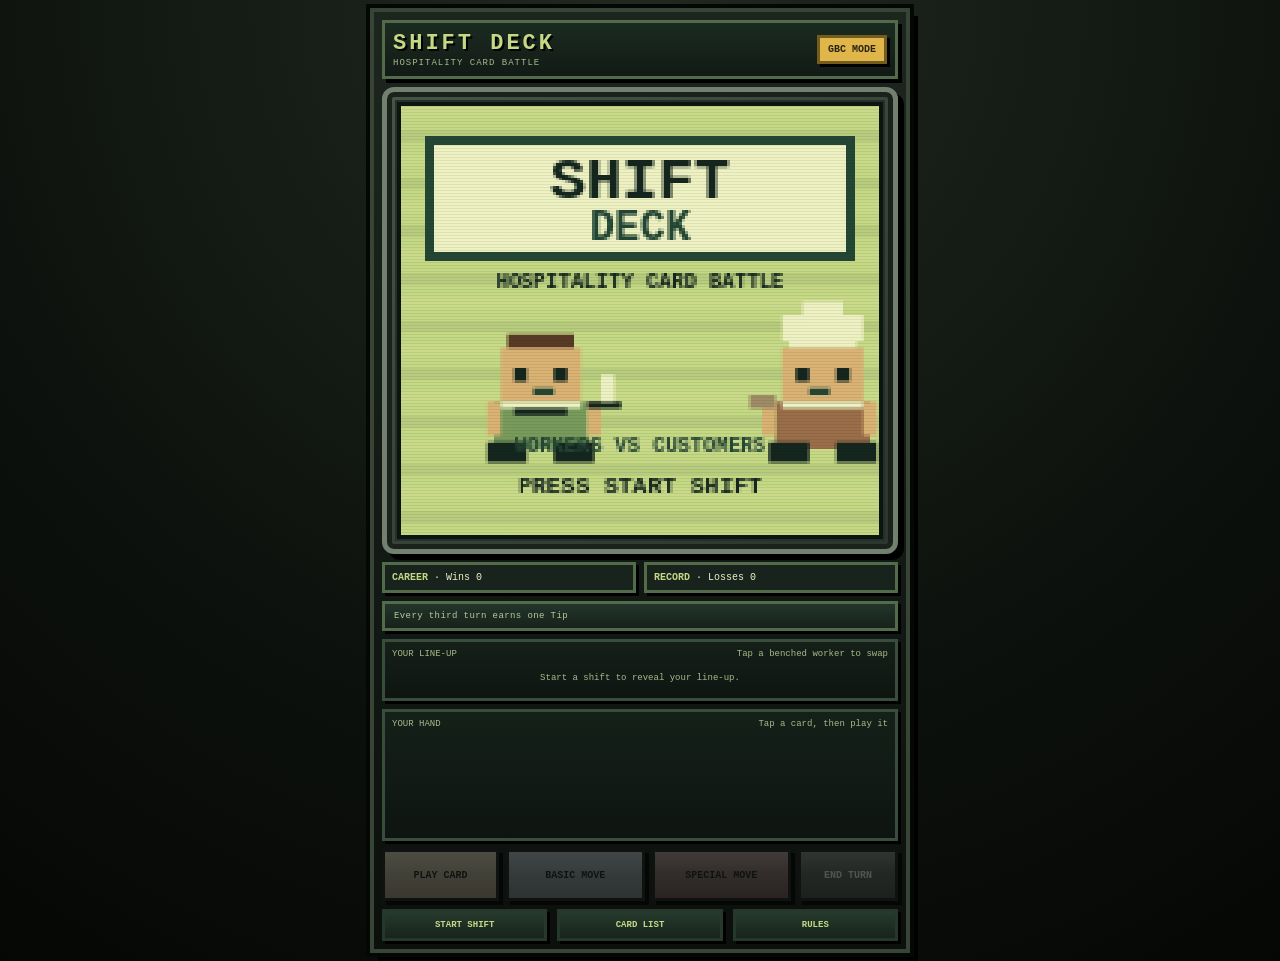
<file: index.html>
<!doctype html>
<html lang="en">
<head>
  <meta charset="utf-8" />
  <meta name="viewport" content="width=device-width, initial-scale=1, viewport-fit=cover" />
  <meta http-equiv="refresh" content="0; url=game-v5.html" />
  <title>Loading Shift Deck</title>
  <style>html,body{margin:0;min-height:100%;display:grid;place-items:center;background:#0d110d;color:#c5d884;font:700 16px monospace}a{color:#e0b64b}</style>
</head>
<body>
  <p>Loading Shift Deck v5…<br><a href="game-v5.html">Tap here if it does not open.</a></p>
  <script>location.replace('game-v5.html?v=5');</script>
</body>
</html>
</file>
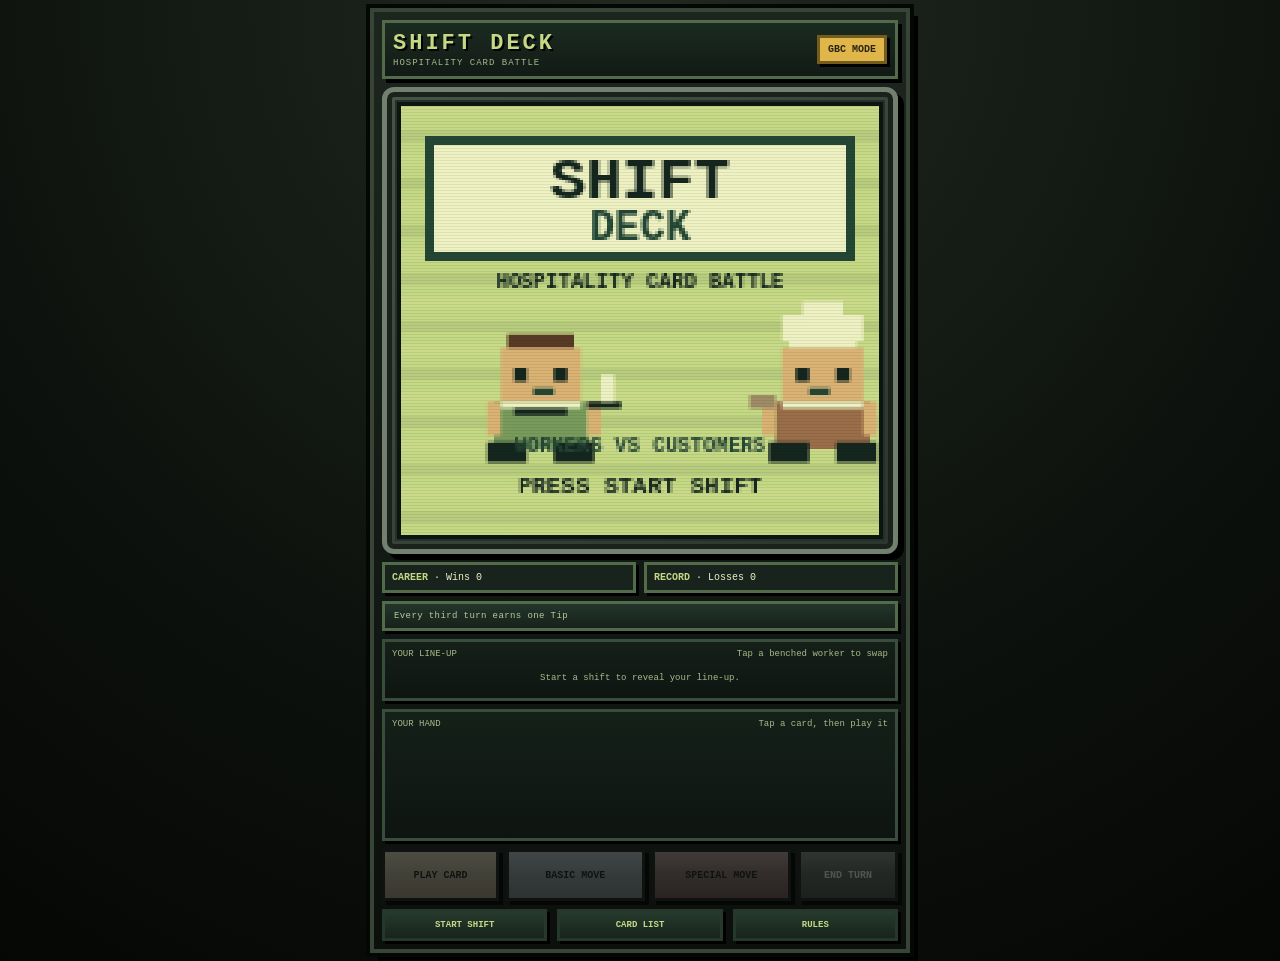
<file: game-v5.html>
<!doctype html>
<html lang="en">
<head>
  <meta charset="utf-8" />
  <meta name="viewport" content="width=device-width, initial-scale=1, viewport-fit=cover, user-scalable=no" />
  <meta name="theme-color" content="#17231c" />
  <meta name="apple-mobile-web-app-capable" content="yes" />
  <meta name="apple-mobile-web-app-status-bar-style" content="black-translucent" />
  <title>Shift Deck</title>
  <link rel="stylesheet" href="shift-deck.css?v=5" />
</head>
<body>
  <main id="gameShell">
    <header class="topbar">
      <div class="brand">
        <h1>SHIFT DECK</h1>
        <p>HOSPITALITY CARD BATTLE</p>
      </div>
      <div class="badge">GBC MODE</div>
    </header>

    <section class="screen-shell">
      <canvas id="game" width="160" height="144" aria-label="Shift Deck game screen"></canvas>
      <div id="toast"></div>
    </section>

    <section class="controls">
      <div class="status-row">
        <div id="playerStatus" class="status-box"><strong>CAREER</strong> · Wins 0</div>
        <div id="rivalStatus" class="status-box"><strong>RECORD</strong> · Losses 0</div>
      </div>

      <div class="hand-wrap">
        <div class="hand-title"><span>YOUR HAND</span><span>Tap a card, then play it</span></div>
        <div id="hand"></div>
      </div>

      <div class="action-grid">
        <button id="playBtn" class="game-btn gold" disabled>PLAY CARD</button>
        <button id="moveOneBtn" class="game-btn blue" disabled>BASIC MOVE</button>
        <button id="moveTwoBtn" class="game-btn red" disabled>SPECIAL MOVE</button>
        <button id="endTurnBtn" class="game-btn dark" disabled>END TURN</button>
      </div>
    </section>

    <footer class="footer-actions">
      <button id="newShiftBtn" class="small-btn">START SHIFT</button>
      <button id="collectionBtn" class="small-btn">CARD LIST</button>
      <button id="helpBtn" class="small-btn">RULES</button>
    </footer>
  </main>

  <section id="helpModal" class="modal hidden">
    <div class="modal-card">
      <h2>How to play</h2>
      <p>Loading current rules...</p>
      <button class="game-btn gold" data-close-modal>BACK TO SHIFT</button>
    </div>
  </section>

  <section id="collectionModal" class="modal hidden">
    <div class="modal-card">
      <h2>Current card list</h2>
      <div id="collectionList" class="card-list"></div>
      <button class="game-btn gold" data-close-modal>BACK</button>
    </div>
  </section>

  <script>
    if ('serviceWorker' in navigator) {
      navigator.serviceWorker.getRegistrations().then(registrations => registrations.forEach(registration => registration.unregister()));
    }
    if ('caches' in window) {
      caches.keys().then(keys => keys.forEach(key => caches.delete(key)));
    }
  </script>
  <script src="src/shift-data.js?v=5"></script>
  <script src="src/shift-engine.js?v=5"></script>
  <script src="src/shift-rules-v2.js?v=5"></script>
  <script src="src/shift-render-a.js?v=5"></script>
  <script src="src/shift-render-b.js?v=5"></script>
</body>
</html>
</file>
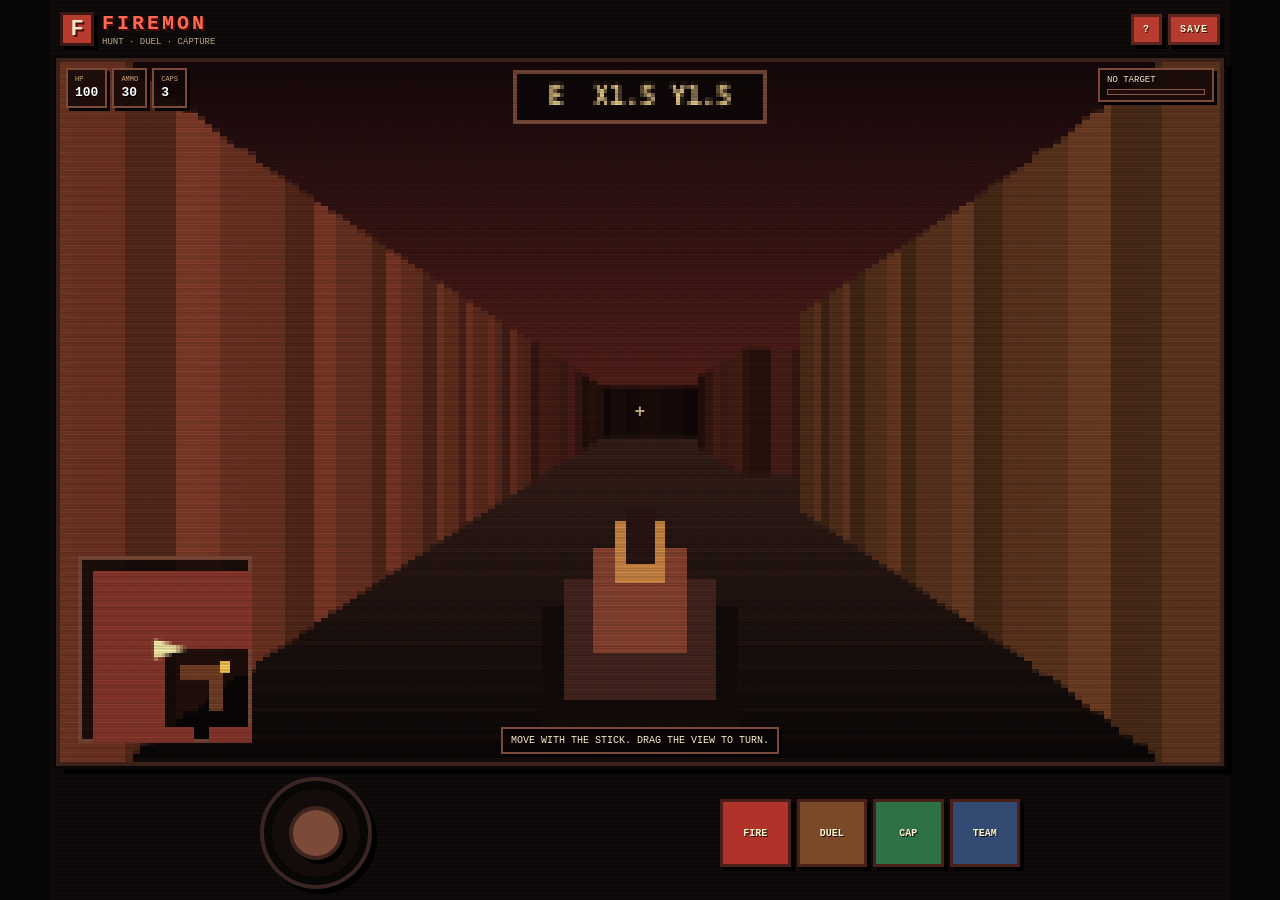
<file: play-v6.html>
<!doctype html>
<html lang="en">
<head>
  <meta charset="utf-8" />
  <meta name="viewport" content="width=device-width, initial-scale=1, viewport-fit=cover, user-scalable=no" />
  <meta name="theme-color" content="#120b0b" />
  <meta name="apple-mobile-web-app-capable" content="yes" />
  <meta name="apple-mobile-web-app-status-bar-style" content="black-translucent" />
  <title>Firemon v6</title>
  <link rel="manifest" href="manifest.webmanifest" />
  <link rel="stylesheet" href="style.css?v=6" />
  <link rel="stylesheet" href="v6-polish.css?v=6" />
</head>
<body>
  <main id="app">
    <header class="topbar">
      <div class="logo-wrap"><span class="logo-mark">F</span><div><h1>FIREMON</h1><p>HUNT · DUEL · CAPTURE</p></div></div>
      <div class="top-actions"><button id="helpBtn" class="pixel-btn small">?</button><button id="saveBtn" class="pixel-btn small">SAVE</button></div>
    </header>

    <section class="viewport-shell">
      <canvas id="game" width="320" height="180" aria-label="Firemon game"></canvas>
      <div class="scanlines"></div>
      <div class="hud top-left"><div class="hud-box"><span>HP</span><strong id="hpText">100</strong></div><div class="hud-box"><span>AMMO</span><strong id="ammoText">30</strong></div><div class="hud-box"><span>CAPS</span><strong id="capsText">3</strong></div></div>
      <div class="hud top-right"><div class="target-box" id="targetBox"><span id="targetName">NO TARGET</span><div class="bar"><i id="targetBar"></i></div></div></div>
      <div id="crosshair" class="crosshair">+</div><div id="message" class="message"></div>

      <section id="battleOverlay" class="overlay hidden">
        <div class="battle-panel">
          <div class="battle-title-row"><div><p class="eyebrow">TURN-BASED DUEL</p><h2 id="battleTitle">WILD FIREMON</h2></div><button id="battleCloseBtn" class="pixel-btn small">X</button></div>
          <div class="battle-arena">
            <div class="battle-card enemy-card"><div class="name-row"><strong id="enemyBattleName">Ashmaw</strong><span id="enemyBattleLevel">LV 2</span></div><div class="bar big"><i id="enemyBattleBar"></i></div><small id="enemyBattleHp">20 / 20</small></div>
            <canvas id="enemyBattleSprite" width="96" height="96"></canvas><canvas id="allyBattleSprite" width="96" height="96"></canvas>
            <div class="battle-card ally-card"><div class="name-row"><strong id="allyBattleName">Cinderling</strong><span id="allyBattleLevel">LV 5</span></div><div class="bar big"><i id="allyBattleBar"></i></div><small id="allyBattleHp">30 / 30</small></div>
          </div>
          <div id="battleLog" class="battle-log">Choose your move.</div>
          <div class="battle-actions"><button id="attackBtn" class="pixel-btn">ATTACK</button><button id="skillBtn" class="pixel-btn amber">SKILL</button><button id="guardBtn" class="pixel-btn blue">GUARD</button><button id="captureBtn" class="pixel-btn green">CAPTURE</button><button id="fleeBtn" class="pixel-btn dark">FLEE</button></div>
        </div>
      </section>

      <section id="teamOverlay" class="overlay hidden"><div class="menu-panel"><div class="battle-title-row"><div><p class="eyebrow">YOUR SQUAD</p><h2>FIREMON TEAM</h2></div><button id="teamCloseBtn" class="pixel-btn small">X</button></div><div id="teamList" class="team-list"></div></div></section>

      <section id="helpOverlay" class="overlay hidden"><div class="menu-panel help-panel"><div class="battle-title-row"><div><p class="eyebrow">FIELD MANUAL</p><h2>HOW TO PLAY</h2></div><button id="helpCloseBtn" class="pixel-btn small">X</button></div><p><b>MOVE:</b> Left thumb pad.</p><p><b>AIM:</b> Drag the game view.</p><p><b>FIRE:</b> Shoot wild Firemon to weaken them.</p><p><b>DUEL:</b> Enter a turn-based battle.</p><p><b>CAPTURE:</b> Best below 40% HP.</p><p><b>REGEN:</b> HP and ammo recover slowly outside danger.</p><p><b>TEAM:</b> Swap your active Firemon.</p><p class="desktop-only">Keyboard: WASD move · arrows aim · Space fire · E duel · C capture · T team.</p></div></section>
    </section>

    <nav class="controls"><div id="movePad" class="stick-pad"><div id="moveStick" class="stick"></div></div><div class="actions"><button id="fireBtn" class="action-btn fire">FIRE</button><button id="duelBtn" class="action-btn duel">DUEL</button><button id="quickCaptureBtn" class="action-btn capture">CAP</button><button id="teamBtn" class="action-btn team">TEAM</button></div></nav>
  </main>

  <script src="src/v6-core.js?v=6"></script>
  <script src="src/v6-engine.js?v=6"></script>
  <script src="src/v6-combat.js?v=6"></script>
  <script src="src/v6-boot.js?v=6"></script>
</body>
</html>
</file>
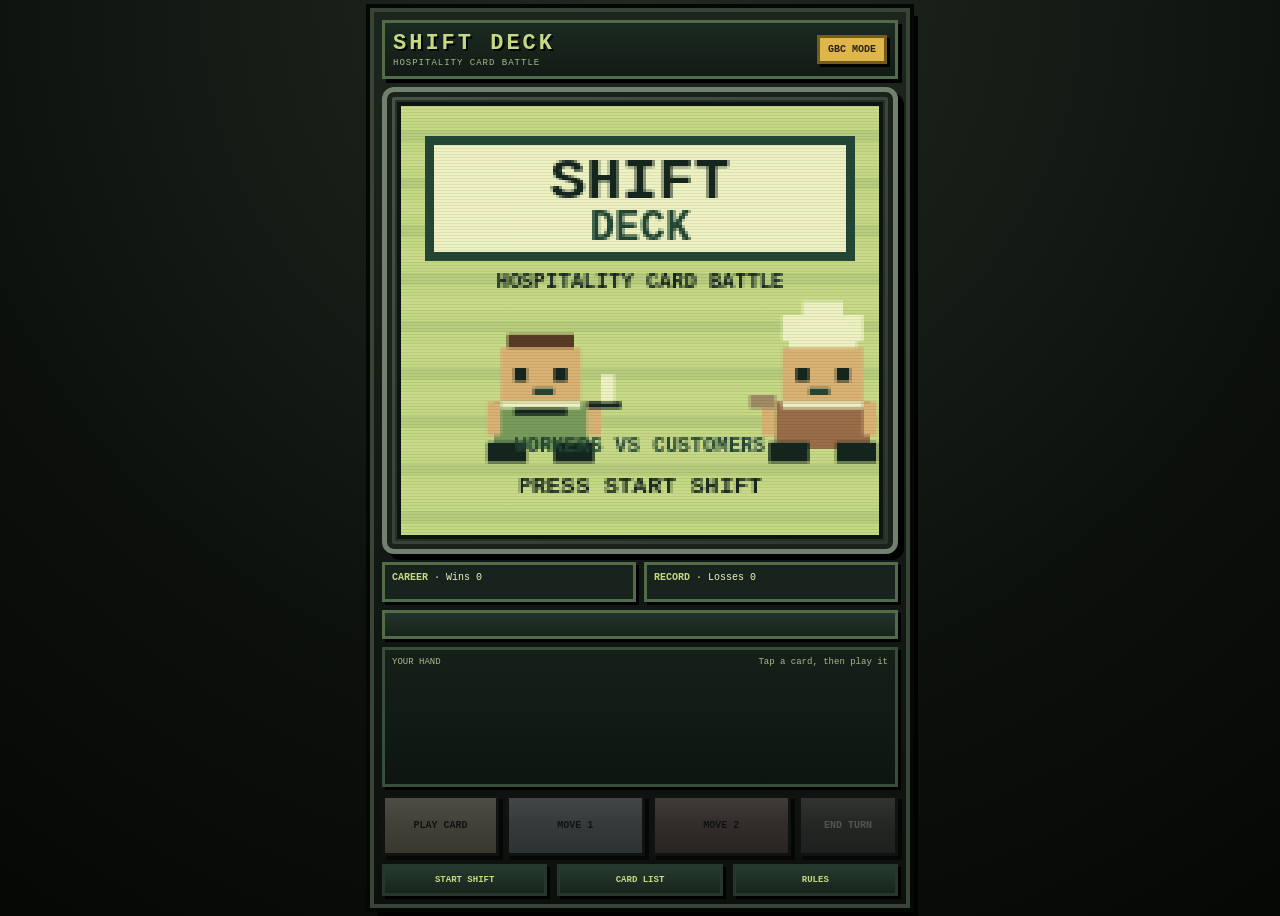
<file: shift-deck.html>
<!doctype html>
<html lang="en">
<head>
  <meta charset="utf-8" />
  <meta name="viewport" content="width=device-width, initial-scale=1, viewport-fit=cover, user-scalable=no" />
  <meta name="theme-color" content="#17231c" />
  <meta name="apple-mobile-web-app-capable" content="yes" />
  <meta name="apple-mobile-web-app-status-bar-style" content="black-translucent" />
  <title>Shift Deck</title>
  <link rel="stylesheet" href="shift-deck.css?v=1" />
</head>
<body>
  <main id="gameShell">
    <header class="topbar">
      <div class="brand">
        <h1>SHIFT DECK</h1>
        <p>HOSPITALITY CARD BATTLE</p>
      </div>
      <div class="badge">GBC MODE</div>
    </header>

    <section class="screen-shell">
      <canvas id="game" width="160" height="144" aria-label="Shift Deck game screen"></canvas>
      <div id="toast"></div>
    </section>

    <section class="controls">
      <div class="status-row">
        <div id="playerStatus" class="status-box"><strong>CAREER</strong> · Wins 0</div>
        <div id="rivalStatus" class="status-box"><strong>RECORD</strong> · Losses 0</div>
      </div>

      <div class="hand-wrap">
        <div class="hand-title"><span>YOUR HAND</span><span>Tap a card, then play it</span></div>
        <div id="hand"></div>
      </div>

      <div class="action-grid">
        <button id="playBtn" class="game-btn gold" disabled>PLAY CARD</button>
        <button id="moveOneBtn" class="game-btn blue" disabled>MOVE 1</button>
        <button id="moveTwoBtn" class="game-btn red" disabled>MOVE 2</button>
        <button id="endTurnBtn" class="game-btn dark" disabled>END TURN</button>
      </div>
    </section>

    <footer class="footer-actions">
      <button id="newShiftBtn" class="small-btn">START SHIFT</button>
      <button id="collectionBtn" class="small-btn">CARD LIST</button>
      <button id="helpBtn" class="small-btn">RULES</button>
    </footer>
  </main>

  <section id="helpModal" class="modal hidden">
    <div class="modal-card">
      <h2>How to play</h2>
      <p><strong>Workers</strong> are your active battlers. They use Composure instead of HP and take Stress instead of damage.</p>
      <p><strong>Customers</strong> are one-use effect cards. They can heal staff, create chaos, drain Shift Points or pressure the rival venue.</p>
      <p>At the start of each turn, your maximum Shift Points increase by one, up to five. Moves spend Shift Points.</p>
      <p>You may roster one Worker and handle one Customer per turn. Your active Worker can then use one move, which ends your turn.</p>
      <p>When a Worker reaches zero Composure, they are <strong>Sent on Break</strong>. The opponent gains one Tip. Collect three Tips to win the shift.</p>
      <button class="game-btn gold" data-close-modal>BACK TO SHIFT</button>
    </div>
  </section>

  <section id="collectionModal" class="modal hidden">
    <div class="modal-card">
      <h2>Current card list</h2>
      <div id="collectionList" class="card-list"></div>
      <button class="game-btn gold" data-close-modal>BACK</button>
    </div>
  </section>

  <script src="src/shift-data.js?v=1"></script>
  <script src="src/shift-engine.js?v=1"></script>
  <script src="src/shift-render-a.js?v=1"></script>
  <script src="src/shift-render-b.js?v=1"></script>
</body>
</html>
</file>
<file: shift-deck.css>
:root{
  --ink:#14261e;
  --dark:#244735;
  --mid:#6f8f50;
  --light:#c5d884;
  --paper:#eef2c2;
  --gold:#e0b64b;
  --red:#a83b36;
  --blue:#3d6684;
}
*{box-sizing:border-box;-webkit-tap-highlight-color:transparent}
html,body{margin:0;min-height:100%;background:#111;color:var(--paper);font-family:"Courier New",monospace;overscroll-behavior:none}
body{display:grid;place-items:center;padding:max(8px,env(safe-area-inset-top)) max(8px,env(safe-area-inset-right)) max(8px,env(safe-area-inset-bottom)) max(8px,env(safe-area-inset-left))}
button{font:inherit;color:inherit}
#gameShell{width:min(100%,540px);min-height:100dvh;display:grid;grid-template-rows:auto auto 1fr auto;gap:8px;padding:8px;background:linear-gradient(#192019,#0b0e0b);border:4px solid #384536;box-shadow:0 0 0 4px #050705,8px 8px 0 #000}
.topbar{display:flex;align-items:center;justify-content:space-between;gap:8px;padding:8px;background:#17231c;border:3px solid #526b48;box-shadow:4px 4px 0 #000}
.brand h1{margin:0;color:var(--light);font-size:22px;letter-spacing:3px;text-shadow:2px 2px 0 #000}
.brand p{margin:2px 0 0;color:#a9b88b;font-size:9px;letter-spacing:1px}
.badge{padding:6px 8px;background:var(--gold);color:#2a2412;border:3px solid #745c1e;box-shadow:3px 3px 0 #000;font-weight:900;font-size:10px}
.screen-shell{position:relative;padding:10px;background:#394338;border:5px solid #60695c;border-radius:12px;box-shadow:inset 0 0 0 5px #1b211b,6px 6px 0 #000}
.screen-shell:before{content:"";position:absolute;inset:10px;z-index:2;pointer-events:none;background:repeating-linear-gradient(0deg,rgba(20,38,30,.08) 0 1px,transparent 1px 3px);mix-blend-mode:multiply}
#game{display:block;width:100%;aspect-ratio:160/144;background:var(--light);image-rendering:pixelated;border:4px solid #121d16;box-shadow:inset 0 0 12px rgba(0,0,0,.5)}
#toast{position:absolute;left:50%;bottom:18px;z-index:5;transform:translate(-50%,8px);max-width:80%;padding:5px 7px;background:var(--ink);color:var(--paper);border:2px solid var(--light);font-size:9px;text-align:center;opacity:0;transition:.16s}
#toast.show{opacity:1;transform:translate(-50%,0)}
.status-row{display:grid;grid-template-columns:1fr 1fr;gap:8px}
.status-box{padding:7px;background:#17231c;border:3px solid #526b48;box-shadow:3px 3px 0 #000;font-size:10px}
.status-box strong{color:var(--light)}
.controls{display:grid;gap:8px;min-height:0}
.hand-wrap{min-height:132px;padding:7px;background:#111914;border:3px solid #394d3c;box-shadow:3px 3px 0 #000}
.hand-title{display:flex;justify-content:space-between;margin-bottom:6px;color:#a9b88b;font-size:9px}
#hand{display:grid;grid-auto-flow:column;grid-auto-columns:minmax(84px,1fr);gap:6px;overflow-x:auto;padding-bottom:6px;scrollbar-width:none}
#hand::-webkit-scrollbar{display:none}
.hand-card{position:relative;min-height:108px;padding:6px;text-align:left;background:var(--paper);color:var(--ink);border:3px solid var(--dark);box-shadow:3px 3px 0 #000;white-space:normal}
.hand-card.selected{outline:4px solid var(--gold);transform:translateY(-3px)}
.hand-card.worker{background:#e8edb1}.hand-card.customer{background:#d8e6c9}
.hand-card .kind{font-size:7px;letter-spacing:1px;color:var(--dark)}
.hand-card h3{margin:3px 0;font-size:10px;line-height:1.05}
.hand-card p{margin:0;font-size:7px;line-height:1.3}
.hand-card .cost{position:absolute;right:4px;top:4px;width:18px;height:18px;display:grid;place-items:center;background:var(--dark);color:var(--paper);border:2px solid var(--ink);font-size:8px;font-weight:900}
.action-grid{display:grid;grid-template-columns:repeat(4,1fr);gap:7px}
.game-btn{min-height:52px;padding:6px 4px;border:3px solid #18271e;background:var(--mid);color:var(--ink);box-shadow:4px 4px 0 #000;font-weight:900;font-size:10px;text-transform:uppercase}
.game-btn:active{transform:translate(3px,3px);box-shadow:1px 1px 0 #000}
.game-btn:disabled{filter:grayscale(1) brightness(.55);opacity:.65}
.game-btn.gold{background:var(--gold)}.game-btn.red{background:#cf7166}.game-btn.blue{background:#7ca4b8}.game-btn.dark{background:#4c6651;color:var(--paper)}
.footer-actions{display:flex;justify-content:space-between;gap:8px}
.small-btn{flex:1;padding:8px;border:3px solid #26382c;background:#1c2b22;color:var(--light);box-shadow:3px 3px 0 #000;font-weight:900;font-size:9px}
.modal{position:fixed;z-index:30;inset:0;display:grid;place-items:center;padding:18px;background:rgba(0,0,0,.84)}
.modal.hidden{display:none}
.modal-card{width:min(100%,480px);max-height:85dvh;overflow:auto;padding:14px;background:#17231c;border:4px solid #607b56;box-shadow:8px 8px 0 #000}
.modal-card h2{margin:0 0 8px;color:var(--light)}
.modal-card p,.modal-card li{font-size:11px;line-height:1.45}
.card-list{display:grid;grid-template-columns:repeat(2,1fr);gap:6px}
.card-list article{padding:7px;background:#24362b;border:2px solid #526b48;font-size:9px}
@media(max-width:390px){#gameShell{padding:6px;gap:6px}.brand h1{font-size:19px}.screen-shell{padding:7px}.hand-wrap{min-height:124px}.hand-card{min-height:102px}.game-btn{font-size:9px;min-height:49px}}
@media(orientation:landscape) and (max-height:600px){body{display:block}#gameShell{width:100%;max-width:none;min-height:100dvh;grid-template-columns:minmax(300px,1fr) minmax(320px,1fr);grid-template-rows:auto 1fr auto}.topbar{grid-column:1/-1}.screen-shell{grid-column:1;grid-row:2}.controls{grid-column:2;grid-row:2}.footer-actions{grid-column:1/-1}.hand-wrap{min-height:0}.hand-card{min-height:94px}.status-row{display:none}}
</file>
<file: style.css>
:root{--bg:#090606;--panel:#1b1111;--panel2:#2a1714;--ink:#f7e7c6;--red:#b83b2f;--red2:#ff5a3c;--amber:#d8932f;--blue:#426a9d;--green:#3f8b55;--line:#f0c979;--shadow:#000}*{box-sizing:border-box;-webkit-tap-highlight-color:transparent}html,body{margin:0;min-height:100%;overflow:hidden;background:var(--bg);color:var(--ink);font-family:"Courier New",monospace;touch-action:none;user-select:none;-webkit-user-select:none}button{font:inherit}#app{height:100dvh;display:grid;grid-template-rows:auto minmax(0,1fr) auto;gap:6px;padding:max(6px,env(safe-area-inset-top)) max(6px,env(safe-area-inset-right)) max(6px,env(safe-area-inset-bottom)) max(6px,env(safe-area-inset-left));background:repeating-linear-gradient(0deg,#0c0808 0 2px,#100b0b 2px 4px)}.topbar{display:flex;justify-content:space-between;align-items:center;min-height:46px;padding:0 4px}.logo-wrap{display:flex;align-items:center;gap:8px}.logo-mark{display:grid;place-items:center;width:34px;height:34px;background:var(--red);border:3px solid #3a1714;box-shadow:4px 4px 0 #000;font-weight:900;font-size:22px}.topbar h1{margin:0;font-size:20px;letter-spacing:3px;color:#ff694f;text-shadow:2px 2px 0 #4b0d09}.topbar p{margin:2px 0 0;font-size:9px;color:#bda98a}.top-actions{display:flex;gap:6px}.viewport-shell{position:relative;min-height:0;overflow:hidden;border:4px solid #3b211c;box-shadow:0 0 0 3px #0c0707,8px 8px 0 #000;background:#000}#game{display:block;width:100%;height:100%;image-rendering:pixelated}.hud{position:absolute;z-index:5;display:flex;gap:5px}.top-left{top:6px;left:6px}.top-right{top:6px;right:6px}.hud-box,.target-box{background:rgba(18,8,8,.86);border:2px solid #7b4a38;box-shadow:3px 3px 0 #000;padding:5px 7px}.hud-box span{display:block;font-size:7px;color:#c9a47b}.hud-box strong{font-size:13px;color:#fff}.target-box{width:116px}.target-box>span{display:block;font-size:9px;white-space:nowrap;overflow:hidden;text-overflow:ellipsis}.bar{height:6px;margin-top:4px;background:#200c0c;border:1px solid #8a5743}.bar i{display:block;height:100%;width:100%;background:#e24b3b}.bar.big{height:10px}.crosshair{position:absolute;z-index:6;left:50%;top:50%;transform:translate(-50%,-50%);color:#ffe099;font-weight:900;font-size:18px;text-shadow:1px 1px 0 #000;pointer-events:none}.message{position:absolute;z-index:12;left:50%;bottom:8px;transform:translateX(-50%);min-width:180px;max-width:80%;padding:6px 8px;text-align:center;background:rgba(10,5,5,.88);border:2px solid #7b4a38;box-shadow:3px 3px 0 #000;font-size:10px;opacity:0;transition:.15s}.message.show{opacity:1}.pixel-btn{border:3px solid #5b251f;background:var(--red);color:#fff3d0;box-shadow:4px 4px 0 #000;padding:10px 12px;font-weight:900;letter-spacing:1px}.pixel-btn:active{transform:translate(3px,3px);box-shadow:1px 1px 0 #000}.pixel-btn.small{padding:7px 9px;font-size:10px}.pixel-btn.amber{background:#9f5e22;border-color:#5f3718}.pixel-btn.blue{background:#34577d;border-color:#1d344d}.pixel-btn.green{background:#2f7448;border-color:#19422a}.pixel-btn.dark{background:#3a2e2a;border-color:#1d1715}.overlay{position:absolute;z-index:30;inset:0;display:grid;place-items:center;padding:8px;background:rgba(0,0,0,.82)}.overlay.hidden{display:none}.battle-panel,.menu-panel{width:min(100%,650px);max-height:100%;overflow:auto;background:linear-gradient(#271512,#160d0c);border:4px solid #7b4a38;box-shadow:0 0 0 4px #120706,8px 8px 0 #000;padding:10px}.battle-title-row{display:flex;justify-content:space-between;align-items:flex-start;gap:8px}.eyebrow{margin:0;color:#d59b64;font-size:8px;letter-spacing:2px}.battle-title-row h2{margin:2px 0 0;font-size:19px;color:#ff684b;text-shadow:2px 2px 0 #55100b}.battle-arena{position:relative;height:260px;margin-top:8px;overflow:hidden;border:3px solid #4a2c23;background:linear-gradient(#41231e 0 42%,#1b1111 42% 65%,#0c0908 65%);image-rendering:pixelated}.battle-arena:before{content:"";position:absolute;inset:0;background:repeating-linear-gradient(90deg,transparent 0 28px,rgba(255,255,255,.03) 28px 30px)}.battle-card{position:absolute;z-index:2;width:48%;padding:6px;background:#120b0a;border:2px solid #7b4a38;box-shadow:3px 3px 0 #000}.enemy-card{left:6px;top:6px}.ally-card{right:6px;bottom:6px}.name-row{display:flex;justify-content:space-between;font-size:10px}.battle-card small{display:block;text-align:right;margin-top:3px;font-size:8px;color:#cbb99c}#enemyBattleSprite,#allyBattleSprite{position:absolute;width:118px;height:118px;image-rendering:pixelated}#enemyBattleSprite{right:8%;top:22%}#allyBattleSprite{left:7%;bottom:3%;transform:scaleX(-1)}.battle-log{min-height:40px;margin-top:8px;padding:8px;background:#0f0908;border:2px solid #6a4032;font-size:11px;line-height:1.3}.battle-actions{display:grid;grid-template-columns:repeat(5,1fr);gap:6px;margin-top:8px}.battle-actions .pixel-btn{padding:9px 4px;font-size:9px}.team-list{display:grid;grid-template-columns:repeat(2,1fr);gap:8px;margin-top:10px}.team-card{display:grid;grid-template-columns:64px 1fr;gap:8px;align-items:center;padding:8px;background:#120b0a;border:2px solid #644033}.team-card.active{outline:3px solid #e59f43}.team-card canvas{width:64px;height:64px;image-rendering:pixelated}.team-card h3{margin:0;font-size:12px}.team-card p{margin:4px 0 0;font-size:9px;color:#bfa887}.team-card button{margin-top:6px;width:100%}.help-panel p{font-size:11px;line-height:1.45}.controls{display:flex;align-items:center;justify-content:space-between;gap:10px;min-height:122px}.stick-pad{position:relative;flex:0 0 112px;width:112px;height:112px;border-radius:50%;border:4px solid #392522;background:#130c0b;box-shadow:inset 0 0 0 8px #090606,5px 5px 0 #000}.stick{position:absolute;left:50%;top:50%;width:54px;height:54px;border-radius:50%;translate:-50% -50%;background:#7b4a38;border:4px solid #3f241e;box-shadow:4px 4px 0 #000}.actions{flex:1;max-width:300px;display:grid;grid-template-columns:repeat(4,1fr);gap:6px}.action-btn{height:68px;border:3px solid #4c201a;color:#fff2cc;font-weight:900;font-size:10px;box-shadow:4px 4px 0 #000}.action-btn:active{transform:translate(3px,3px);box-shadow:1px 1px 0 #000}.action-btn.fire{background:#b13228}.action-btn.duel{background:#7a4a28}.action-btn.capture{background:#2e7147}.action-btn.team{background:#334b72}@media (orientation:landscape) and (max-height:620px){#app{grid-template-columns:minmax(0,1fr) 250px;grid-template-rows:auto minmax(0,1fr)}.topbar{grid-column:1/-1}.viewport-shell{grid-column:1;grid-row:2}.controls{grid-column:2;grid-row:2;min-height:0;flex-direction:column;justify-content:center}.actions{width:100%;max-width:none}.action-btn{height:56px}.battle-arena{height:210px}}@media(max-width:390px){.actions{gap:4px}.action-btn{font-size:9px;height:62px}.stick-pad{flex-basis:104px;width:104px;height:104px}.target-box{width:100px}.team-list{grid-template-columns:1fr}}@media(min-width:900px){#app{max-width:1180px;margin:auto}.controls{max-width:760px;width:100%;margin:auto}}
</file>
<file: v6-polish.css>
button{cursor:pointer;transition:transform .05s,box-shadow .05s,filter .2s}button:hover{filter:brightness(1.1)}
.logo-mark{text-shadow:2px 2px 0 #4b0d09}
.viewport-shell.shake{animation:firemon-shake .3s cubic-bezier(.36,.07,.19,.97) both}
@keyframes firemon-shake{10%,90%{transform:translate3d(-2px,0,0)}20%,80%{transform:translate3d(3px,0,0)}30%,50%,70%{transform:translate3d(-5px,0,0)}40%,60%{transform:translate3d(5px,0,0)}}
.scanlines{position:absolute;inset:0;pointer-events:none;background:linear-gradient(rgba(18,16,16,0) 50%,rgba(0,0,0,.2) 50%),linear-gradient(90deg,rgba(255,0,0,.04),rgba(0,255,0,.01),rgba(0,0,255,.04));background-size:100% 3px,3px 100%;z-index:20;opacity:.55}
.hud{z-index:25}.crosshair{z-index:26;color:rgba(255,224,153,.72)}
.hud-box strong,.target-box>span{text-shadow:1px 1px 0 #000}.bar i{transition:width .2s ease-out}
.message{z-index:35;transform:translate(-50%,10px);background:rgba(10,5,5,.95);transition:all .2s ease-out}.message.show{transform:translate(-50%,0)}
.pixel-btn,.action-btn{text-shadow:1px 1px 0 rgba(0,0,0,.8)}
.overlay{z-index:40;background:rgba(0,0,0,.85);backdrop-filter:blur(2px)}
.battle-arena{box-shadow:inset 0 0 20px #000}
#enemyBattleSprite,#allyBattleSprite{filter:drop-shadow(0 10px 0 rgba(0,0,0,.5))}
.battle-log{color:#fff4d9;box-shadow:inset 2px 2px 5px rgba(0,0,0,.5)}
.team-card{transition:outline .1s}.team-card.active{background:#1c1110}.team-card canvas{filter:drop-shadow(2px 2px 0 #000)}.team-card h3{color:#fff;text-shadow:1px 1px 0 #000}.help-panel p{margin:8px 0}
.stick{transition:transform .05s linear}
</file>
